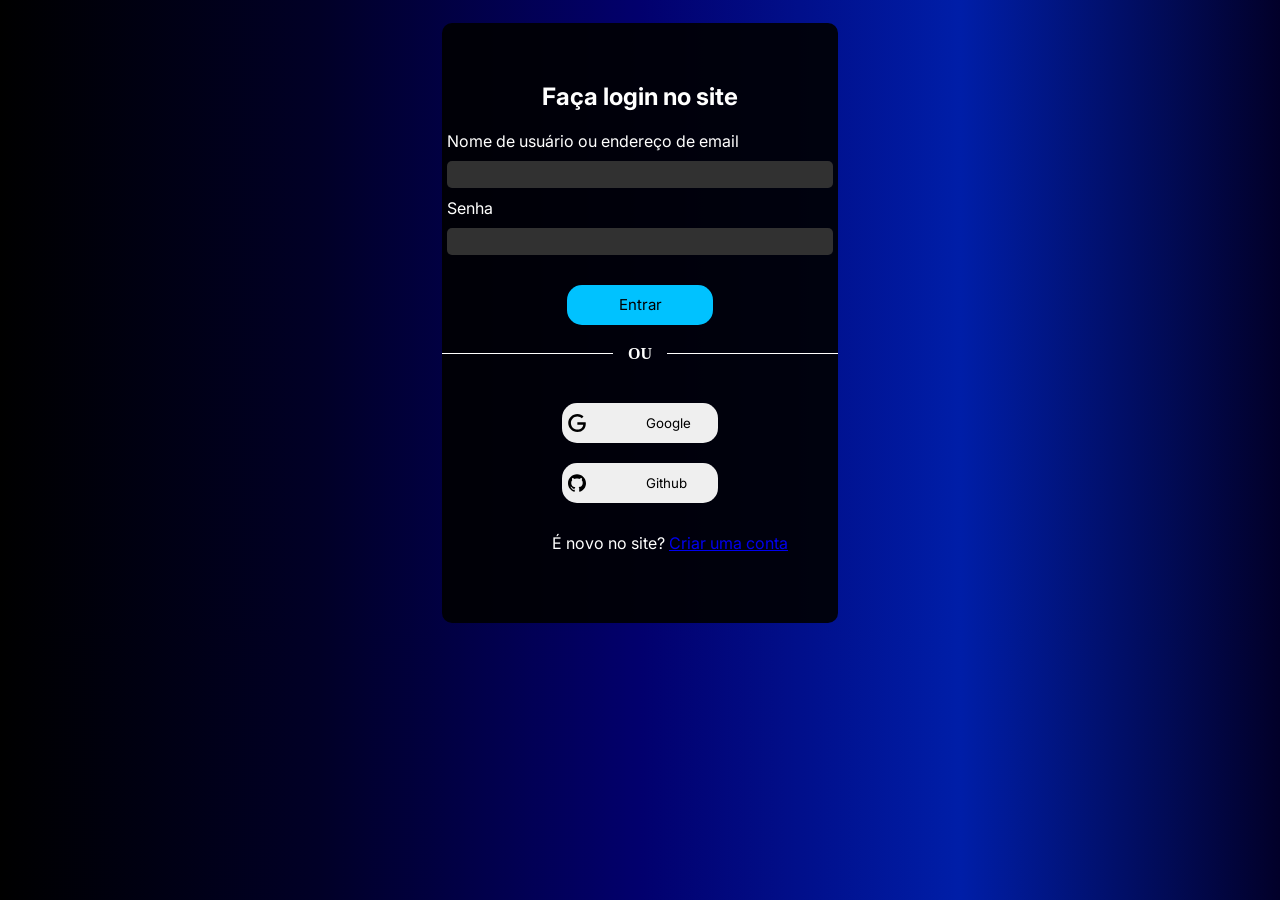
<file: index.html>
<!DOCTYPE html>
<html lang="pt-br">
<head>
    <meta charset="UTF-8">
    <meta name="viewport" content="width=device-width, initial-scale=1.0">
    <link rel="stylesheet" href="style.css">
    <title>Pagina de login</title>
</head>
<body>
    
    <main>
        <section class="conteudo-principal">
            <div class="div-principal">
                <h1 class="titulo-principal">Faça login no site</h1>

                <form class="formulario-princial">
                    <label class="descricao-input" for="email">Nome de usuário ou endereço de email</label>
                    <input class="campo-usuario" type="email" id="email" name="email">
                    
                    <label class="descricao-input" for="senha">Senha</label>
                    <input class="campo-usuario" type="password" id="senha" name="senha">
                    
                    <button class="botao-formulario" class="botao-entrar">Entrar</button>
                </form>
            </div>
            <div class="separador">
                <div class="line"></div>
                <span>OU</span>
                <div class="line"></div>
            </div>
            <div class="botoes-rapidos">
                <button class="botao-rapido"><img class="imagem-botao" src="assets/google.svg" alt="">Google</button>
                <button class="botao-rapido"><img class="imagem-botao" src="assets/github.svg" alt="">Github</button>  
            </div>
            <footer>
                <p class="rodape">É novo no site? <a href="cadastro.html">Criar uma conta</a></p>
            </footer>
        </section>
    </main>

</body>
</html>
</file>
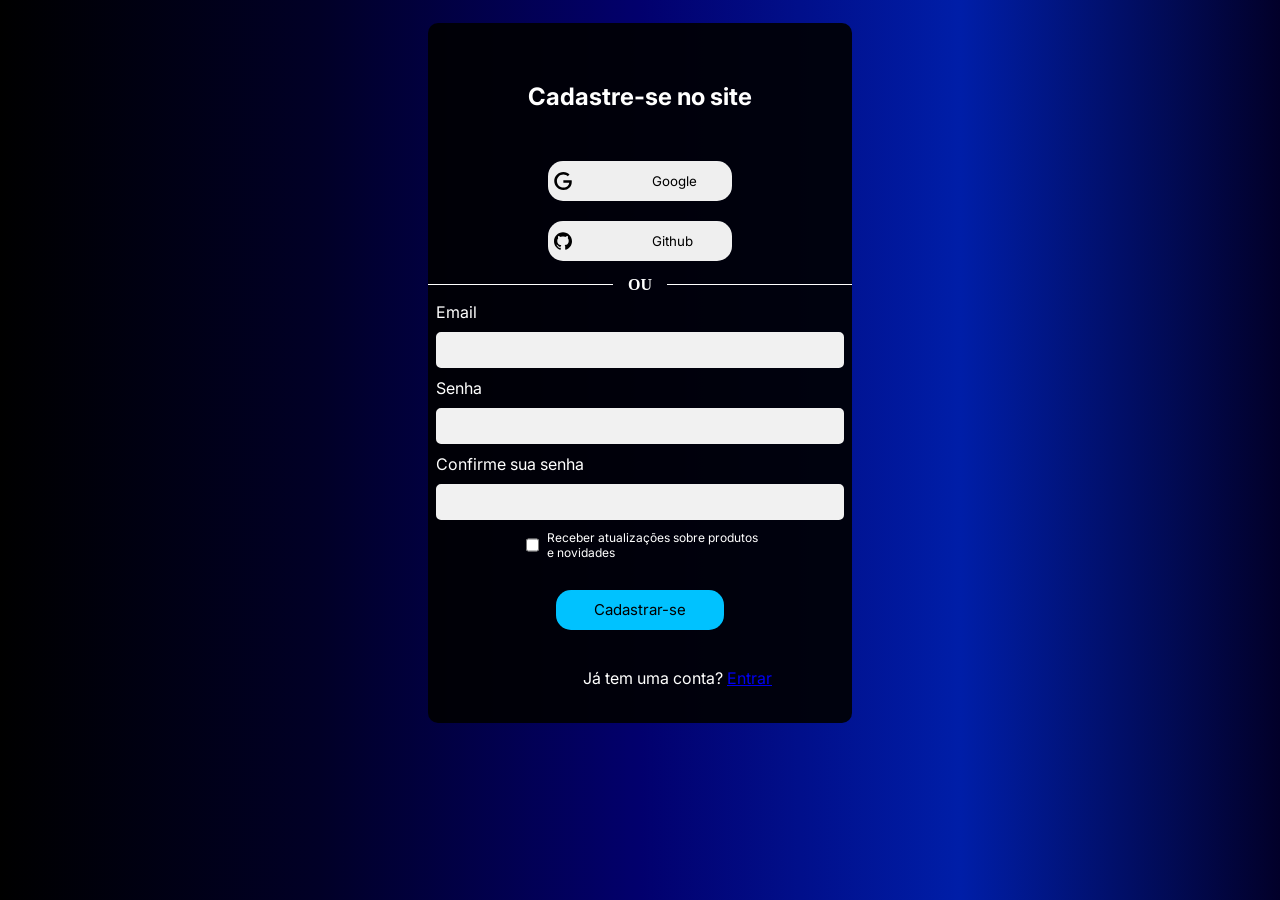
<file: cadastro.html>
<!DOCTYPE html>
<html lang="pt-br">
<head>
    <meta charset="UTF-8">
    <meta name="viewport" content="width=device-width, initial-scale=1.0">
    <link rel="stylesheet" href="cadastro.css">
    <title>Pagina de cadastro</title>
</head>
<body>
    <main>
        <section class="conteudo-principal">
            <h1 class="titulo-principal">Cadastre-se no site</h1>
            <div class="botoes-rapidos">
                <button class="botao-rapido"><img class="imagem-botao" src="assets/google.svg" alt="">Google</button>
                <button class="botao-rapido"><img class="imagem-botao" src="assets/github.svg" alt="">Github</button>
            </div>
            <div class="separador">
                <div class="line"></div>
                <span>OU</span>
                <div class="line"></div>
            </div>
            <div>
                <form class="formulario-princial">
                    <label class="descricao-input" for="email">Email</label>
                    <input class="campo-usuario" type="email" id="email" name="email">

                    <label class="descricao-input" for="senha">Senha</label>
                    <input class="campo-usuario" type="password" name="senha" id="senha">

                    <label class="descricao-input" for="confirme-senha">Confirme sua senha</label>
                    <input class="campo-usuario" type="password" name="confirme-senha" id="confirme-senha">

                    <div class="formulario-div">
                        <input type="checkbox" id="receber-emails" name="receber-emails">
                        <label class="formulario-checkbox" for="receber-emails">Receber atualizações sobre produtos<br> e novidades</label>
                    </div>

                    <button class="botao-formulario">Cadastrar-se</button>
                </form>
            </div>
            <footer>
                <p class="rodape">Já tem uma conta? <a href="index.html">Entrar</a></p>
            </footer>
        </section>
    </main>
</body>
</html>
</file>
<file: style.css>
@import url('https://fonts.googleapis.com/css2?family=Archivo+Black&family=Chewy&family=Inter:ital,opsz,wght@0,14..32,100..900;1,14..32,100..900&display=swap');

body {
    background: linear-gradient(90deg, #000000, #010027, #02006d, #001ea8, #020029);
    display: flex;
    flex-direction: row;
    justify-content: center;
}

.conteudo-principal {
    display: flex;
    flex-direction: column;
    height: 600px;
    width: 510;
    background-color: rgba(0, 0, 0, 0.9);
    border-radius: 10px;
    margin-top: 15px;
}

.titulo-principal {
    font-family: "Inter", sans-serif;
    color: #ffffff;
    margin-top: 59px;
    margin-left: 100px;
    margin-right: 100px;
}

.descricao-input {
    font-family: "Inter", sans-serif;
    color: #ffffff;
}

.formulario-princial {
    display: flex;
    flex-direction: column;
    margin: 5px;
    gap: 10px;
}

.campo-usuario {
    background-color: #313131;
    border: none;
    height: 25px;
    border-radius: 5px;
}

.botao-formulario {
    height: 40px;
    margin-left: 120px;
    margin-right: 120px;
    margin-top: 20px;
    border: none;
    border-radius: 15px;
    background-color: #00c2ff;
    font-family: "Inter", sans-serif;
    font-size: 15px;
}

.botao-formulario:hover {
    cursor: pointer;
}

.separador {
    display: flex;
    align-items: center;
    gap: 15px;
    width: 100%;
    margin-top: 15px;
}

.line {
    flex: 1;
    height: 1px;
    background-color: #ffffff;
}

span {
    color: white;
    font-weight: bold
}

.botoes-rapidos {
    display: flex;
    flex-direction: column;
    margin-top: 20px;
}

.botao-rapido {
    display: flex;
    flex-direction: row;
    align-items: center;
    gap: 60px;
    height: 40px;
    margin-left: 120px;
    margin-right: 120px;
    margin-top: 20px;
    border: none;
    border-radius: 15px;
    font-family: "Inter", sans-serif;
}

.botao-rapido:hover {
    cursor: pointer;
}

.imagem-botao {
    height: 18px;
    width: 18px;
}

.rodape {
    margin-left: 110px;
    margin-top: 30px;
    font-family: "Inter", sans-serif;
    color: #ffffff;
}
</file>
<file: cadastro.css>
@import url('https://fonts.googleapis.com/css2?family=Archivo+Black&family=Chewy&family=Inter:ital,opsz,wght@0,14..32,100..900;1,14..32,100..900&display=swap');

body {
    background: linear-gradient(90deg, #000000, #010027, #02006d, #001ea8, #020029);
    display: flex;
    flex-direction: row;
    justify-content: center;
}

.conteudo-principal {
    display: flex;
    flex-direction: column;
    height: 700px;
    width: 510;
    background-color: rgba(0, 0, 0, 0.9);
    border-radius: 10px;
    margin-top: 15px;
    margin-bottom: 15px;
}

.titulo-principal {
    font-family: "Inter", sans-serif;
    color: #ffffff;
    margin-top: 59px;
    margin-left: 100px;
    margin-right: 100px;
}

.botoes-rapidos {
    display: flex;
    flex-direction: column;
    margin-top: 10px;
}

.botao-rapido {
    display: flex;
    flex-direction: row;
    align-items: center;
    gap: 80px;
    height: 40px;
    margin-left: 120px;
    margin-right: 120px;
    margin-top: 20px;
    border: none;
    border-radius: 15px;
    font-family: "Inter", sans-serif;
}

.botao-rapido:hover {
    cursor: pointer;
}

.imagem-botao {
    height: 18px;
    width: 18px;
}

.separador {
    display: flex;
    align-items: center;
    gap: 15px;
    width: 100%;
    margin-top: 15px;
}

.line {
    flex: 1;
    height: 1px;
    background-color: #ffffff;
}

span {
    color: white;
    font-weight: bold
}

.descricao-input {
    font-family: "Inter", sans-serif;
    color: #ffffff;
}

.formulario-princial {
    display: flex;
    flex-direction: column;
    margin: 8px;
    gap: 10px;
}

.campo-usuario {
    background-color: #f1f1f1;
    border: none;
    height: 30px;
    border-radius: 5px;
    transition: 0.3;
    outline: none;
    border: 2px solid #f1f1f1;
}

.campo-usuario:focus {
    border-color:#072cfc;
    box-shadow: 0 0 10px rgba(33, 150, 243, 0.4);
}

.botao-formulario {
    height: 40px;
    margin-left: 120px;
    margin-right: 120px;
    margin-top: 20px;
    border: none;
    border-radius: 15px;
    background-color: #00c2ff;
    font-family: "Inter", sans-serif;
    font-size: 15px;
}

.botao-formulario:hover {
    cursor: pointer;
}

.formulario-div {
    display: flex;
    flex-direction: row;
    margin: auto;
    gap: 5px;
}

.formulario-checkbox {
    font-family: "Inter", sans-serif;
    color: #ffffff;
    font-size: 12px;
}

.rodape {
    margin-left: 155px;
    margin-top: 30px;
    font-family: "Inter", sans-serif;
    color: #ffffff;
}
</file>
